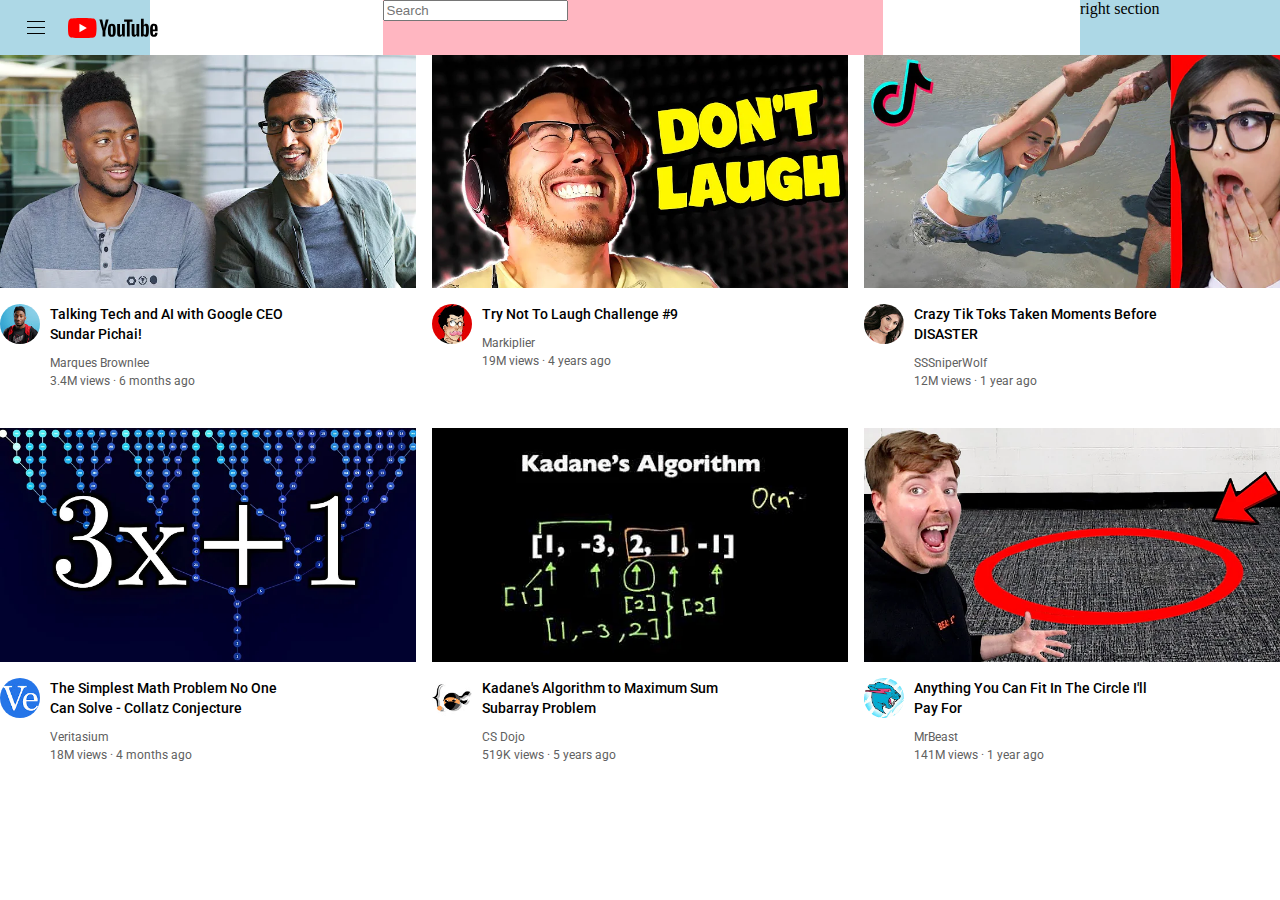
<file: index.html>
<!DOCTYPE html>
<html>
<head>
	<title>Youtube Clone</title>

  <link rel="preconnect" href="https://fonts.googleapis.com">
  <link rel="preconnect" href="https://fonts.gstatic.com" crossorigin>
  <link href="https://fonts.googleapis.com/css2?family=Roboto:wght@400;500;700&display=swap" rel="stylesheet">
  
  <link rel="stylesheet" href="styles/general.css"> 
  <link rel="stylesheet" href="styles/header.css"> 
  <link rel="stylesheet" href="styles/video.css"> 
</head>

<body>
  <div class="header">
    <div class="left-section">
      <img class="hamburger-menu" src="icons/hamburger-menu.svg">
      <img class="youtube-logo" src="icons/youtube-logo.svg">
    </div>
    <div class="middle-section">
      <input class="search-bar" type="text" placeholder="Search">
    </div>
    <div class="right-section">
      right section
    </div>
  </div>
  <div class="video-grid">
        <div class="video-preview">
      <div class="thumbnail-row">
        <img class="thumbnail" src="thumbnails/image-1.webp">
      </div>
      <div>
        <div class="video-info-grid">
            <div class="channel-pic">
              <image class="profile-pic" src="channel-pictures/channel-1.jpeg"></image>
            </div>
            <div class="video-info">
              <p class="video-title">
                Talking Tech and AI with Google CEO Sundar Pichai!
              </p>
              <p class="video-author">
                Marques Brownlee
              </p>
              <p class="video-stats">
                3.4M views &#183; 6 months ago
              </p>
            </div>
        </div>
      </div>
    </div>

    <div class="video-preview">
      <div class="thumbnail-row">
        <img class="thumbnail" src="thumbnails/image-2.webp">
      </div>
      <div>
        <div class="video-info-grid">
            <div class="channel-pic">
              <image class="profile-pic" src="channel-pictures/channel-2.jpeg"></image>
            </div>
            <div class="video-info">
              <p class="video-title">
                Try Not To Laugh Challenge #9
              </p>
              <p class="video-author">
                Markiplier
              </p>
              <p class="video-stats">
                19M views &#183;  4 years ago
              </p>
            </div>
        </div>
      </div>
    </div>

    <div class="video-preview">
      <div class="thumbnail-row">
        <img class="thumbnail" src="thumbnails/image-3.webp">
      </div>
      <div>
        <div class="video-info-grid">
            <div class="channel-pic">
              <image class="profile-pic" src="channel-pictures/channel-3.jpeg"></image>
            </div>
            <div class="video-info">
              <p class="video-title">
                Crazy Tik Toks Taken Moments Before DISASTER
              </p>
              <p class="video-author">
                SSSniperWolf
              </p>
              <p class="video-stats">
                12M views &#183; 1 year ago
            </div>
        </div>
      </div>
    </div>

    <div class="video-preview">
      <div class="thumbnail-row">
        <img class="thumbnail" src="thumbnails/image-4.webp">
      </div>
      <div>
        <div class="video-info-grid">
            <div class="channel-pic">
              <image class="profile-pic" src="channel-pictures/channel-4.jpeg"></image>
            </div>
            <div class="video-info">
              <p class="video-title">
                The Simplest Math Problem No One Can Solve - Collatz Conjecture
              </p>
              <p class="video-author">
                Veritasium
              </p>
              <p class="video-stats">
                18M views &#183;  4 months ago
              </p>
            </div>
        </div>
      </div>
    </div>

    <div class="video-preview">
      <div class="thumbnail-row">
        <img class="thumbnail" src="thumbnails/image-5.webp">
      </div>
      <div>
        <div class="video-info-grid">
            <div class="channel-pic">
              <image class="profile-pic" src="channel-pictures/channel-5.jpeg"></image>
            </div>
            <div class="video-info">
              <p class="video-title">
                Kadane's Algorithm to Maximum Sum Subarray Problem
              </p>
              <p class="video-author">
                CS Dojo
              </p>
              <p class="video-stats">
                519K views &#183;  5 years ago
            </div>
        </div>
      </div>
    </div>

    <div class="video-preview">
      <div class="thumbnail-row">
        <img class="thumbnail" src="thumbnails/image-6.webp">
      </div>
      <div>
        <div class="video-info-grid">
            <div class="channel-pic">
              <image class="profile-pic" src="channel-pictures/channel-6.jpeg"></image>
            </div>
            <div class="video-info">
              <p class="video-title">
                Anything You Can Fit In The Circle I&#39;ll Pay For
              </p>
              <p class="video-author">
                MrBeast
              </p>
              <p class="video-stats">
                141M views &#183;  1 year ago
              </p>
            </div>
        </div>
      </div>
    </div>
  </div>
</body>
</html>
</file>
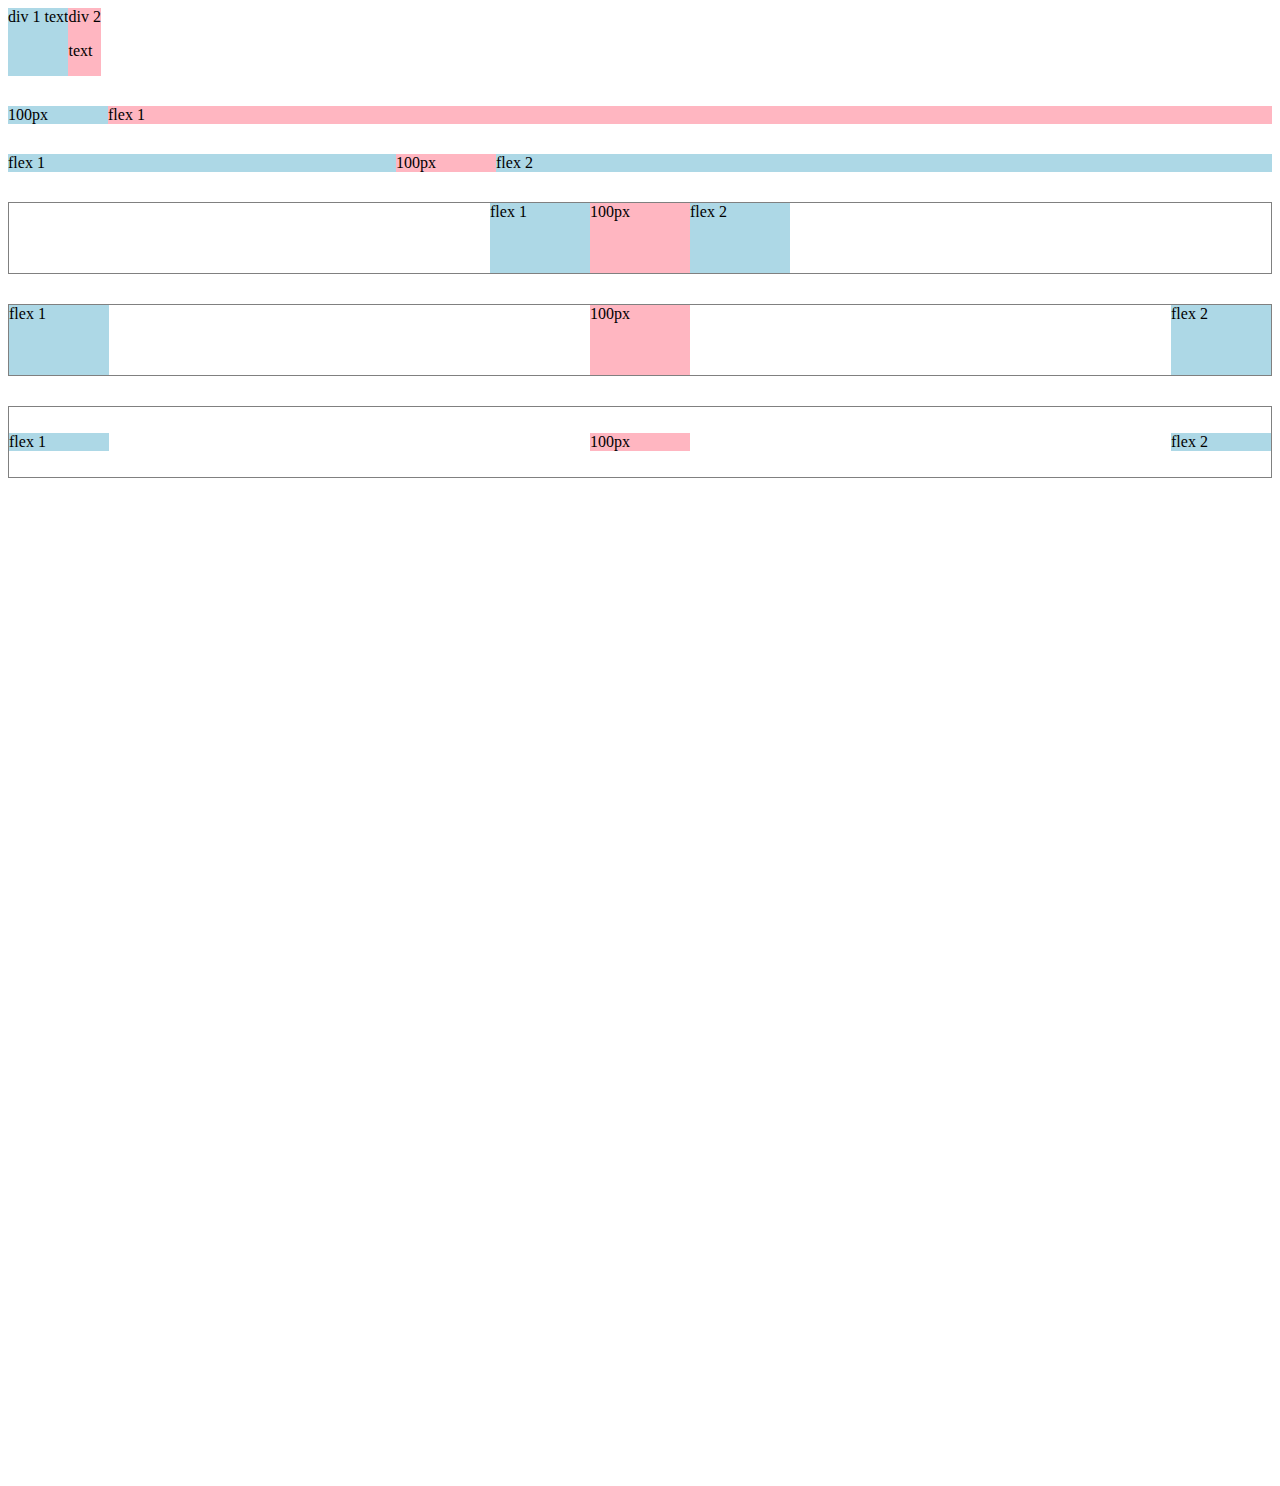
<file: flexbox.html>
<!DOCTYPE html>
<html>
  <head>
    <title>FlexBox Practice</title>
  </head>
  <body style="padding-bottom: 1000px;">
    <div style="
    display: flex;
    flex-direction: row;">
      <div style="background-color: lightblue;">div 1 text</div>
      <div style="background-color: lightpink;">div 2<p>text</p></div>
    </div>

    <div style="
    margin-top: 30px;
    display: flex;
    flex-direction: row;">
      <div style="
      background-color: lightblue;
      width: 100px;
      ">100px</div>
      <div style="
      background-color: lightpink;
      flex: 1;
      ">flex 1</div>
    </div>

    <div style="
    margin-top: 30px;
    display: flex;
    flex-direction: row;">
      <div style="
      background-color: lightblue;
      flex: 1;
      ">flex 1</div>
      <div style="
      background-color: lightpink;
      width: 100px;
      ">100px</div>
       <div style="
       background-color: lightblue;
       flex: 2;
       ">flex 2</div>
       </div>
       
       <div style="
       margin-top: 30px;
       height: 70px;
       border-width: 1px;
       border-style: solid;
       border-color: grey;
       display: flex;
       flex-direction: row;
       justify-content: center;">
         <div style="
         background-color: lightblue;
         width: 100px;
         ">flex 1</div>
         <div style="
         background-color: lightpink;
         width: 100px;
         ">100px</div>
          <div style="
          background-color: lightblue;
          width: 100px;
          ">flex 2</div>
          </div>

          <div style="
          margin-top: 30px;
          height: 70px;
          border-width: 1px;
          border-style: solid;
          border-color: grey;
          display: flex;
          flex-direction: row;
          justify-content: space-between;">
            <div style="
            background-color: lightblue;
            width: 100px;
            ">flex 1</div>
            <div style="
            background-color: lightpink;
            width: 100px;
            ">100px</div>
             <div style="
             background-color: lightblue;
             width: 100px;
             ">flex 2</div>
             </div>

             <div style="
             margin-top: 30px;
             height: 70px;
             border-width: 1px;
             border-style: solid;
             border-color: grey;
             display: flex;
             flex-direction: row;
             justify-content: space-between;
             align-items: center;">
               <div style="
               background-color: lightblue;
               width: 100px;
               ">flex 1</div>
               <div style="
               background-color: lightpink;
               width: 100px;
               ">100px</div>
                <div style="
                background-color: lightblue;
                width: 100px;
                ">flex 2</div>
                </div>


  </body>
</html>
</file>
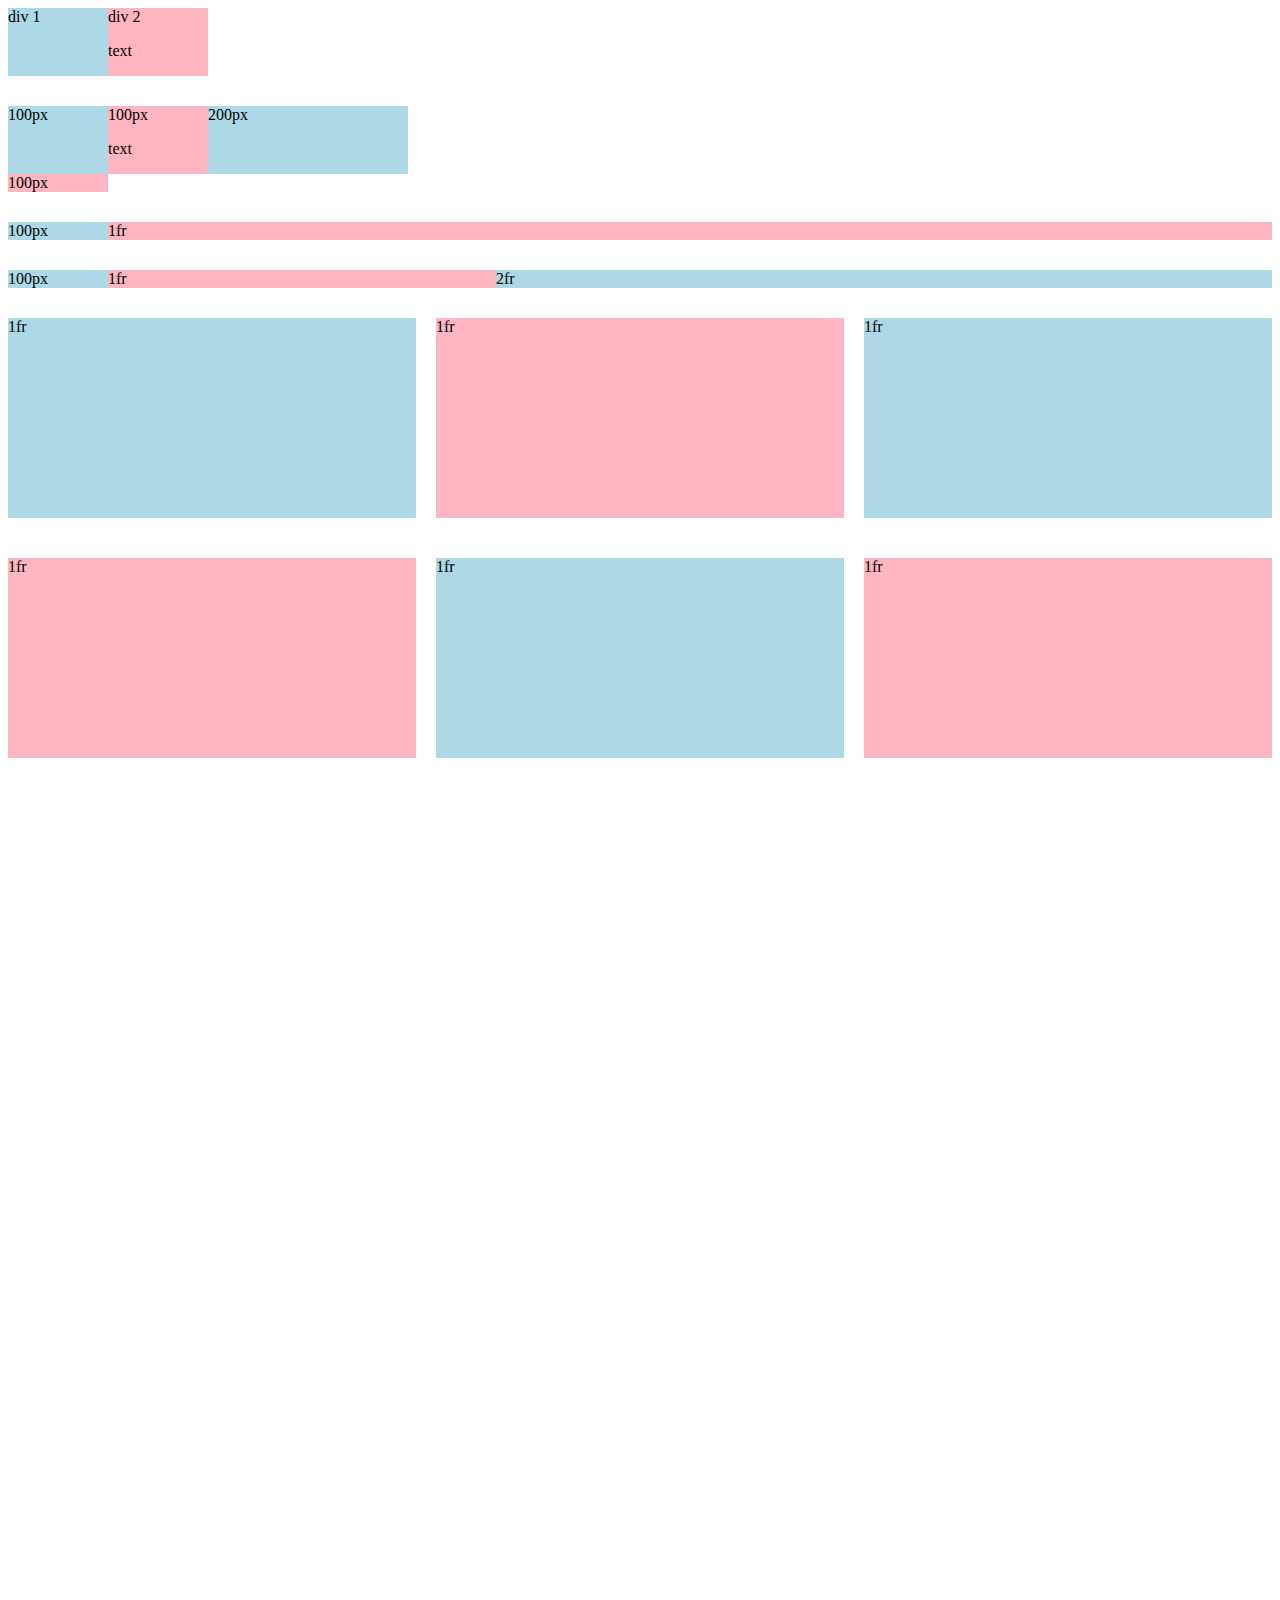
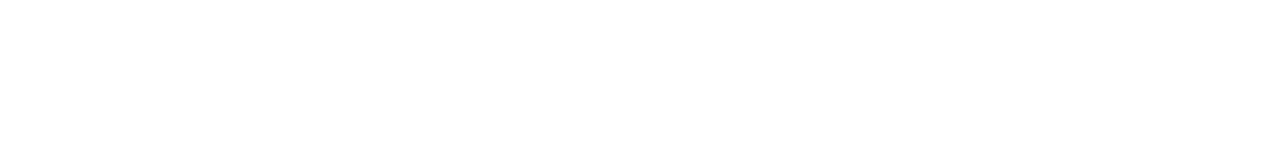
<file: grid-pracrtice.html>
<!DOCTYPE html>
<html>
  <head>
    <title>Grid Practice</title>
  </head>
  <body style="padding-bottom: 1000px;">
    <div style="
      display: grid;
      grid-template-columns: 100px 100px;
      ">

        <div style="background-color: lightblue;">div 1</div>
        <div style="background-color:lightpink;">div 2<p>text</p></div>
    </div>
    <div style="
    margin-top: 30px;
      display: grid;
      grid-template-columns: 100px 100px 200px;">

      <div style="background-color: lightblue;">100px</div>
      <div style="background-color:lightpink;">100px<p>text</p></div>
      <div style="background-color: lightblue;">200px</div>
      <div style="background-color:lightpink;">100px</div> 
  </div>

    <div style="
    margin-top: 30px;
      display: grid;
      grid-template-columns: 100px 1fr;">

      <div style="background-color: lightblue;">100px</div>
      <div style="background-color:lightpink;">1fr</div>
  </div>

  <div style="
    margin-top: 30px;
      display: grid;
      grid-template-columns: 100px 1fr 2fr;">

      <div style="background-color: lightblue;">100px</div>
      <div style="background-color:lightpink;">1fr</div>
      <div style="background-color: lightblue;">2fr</div>
</div>

<div style="
  margin-top: 30px;
    display: grid;
    grid-template-columns: 1fr 1fr 1fr;
    column-gap: 20px;
    row-gap: 40px;
    ">
    <div style="background-color: lightblue;height: 200px;">1fr</div>
    <div style="background-color:lightpink;height: 200px;">1fr</div>
    <div style="background-color: lightblue;height: 200px;">1fr</div>
    <div style="background-color:lightpink;height: 200px;">1fr</div>
    <div style="background-color: lightblue;height: 200px;">1fr</div>
    <div style="background-color:lightpink;height: 200px;">1fr</div>
</div>
  </body>
</html>
</file>
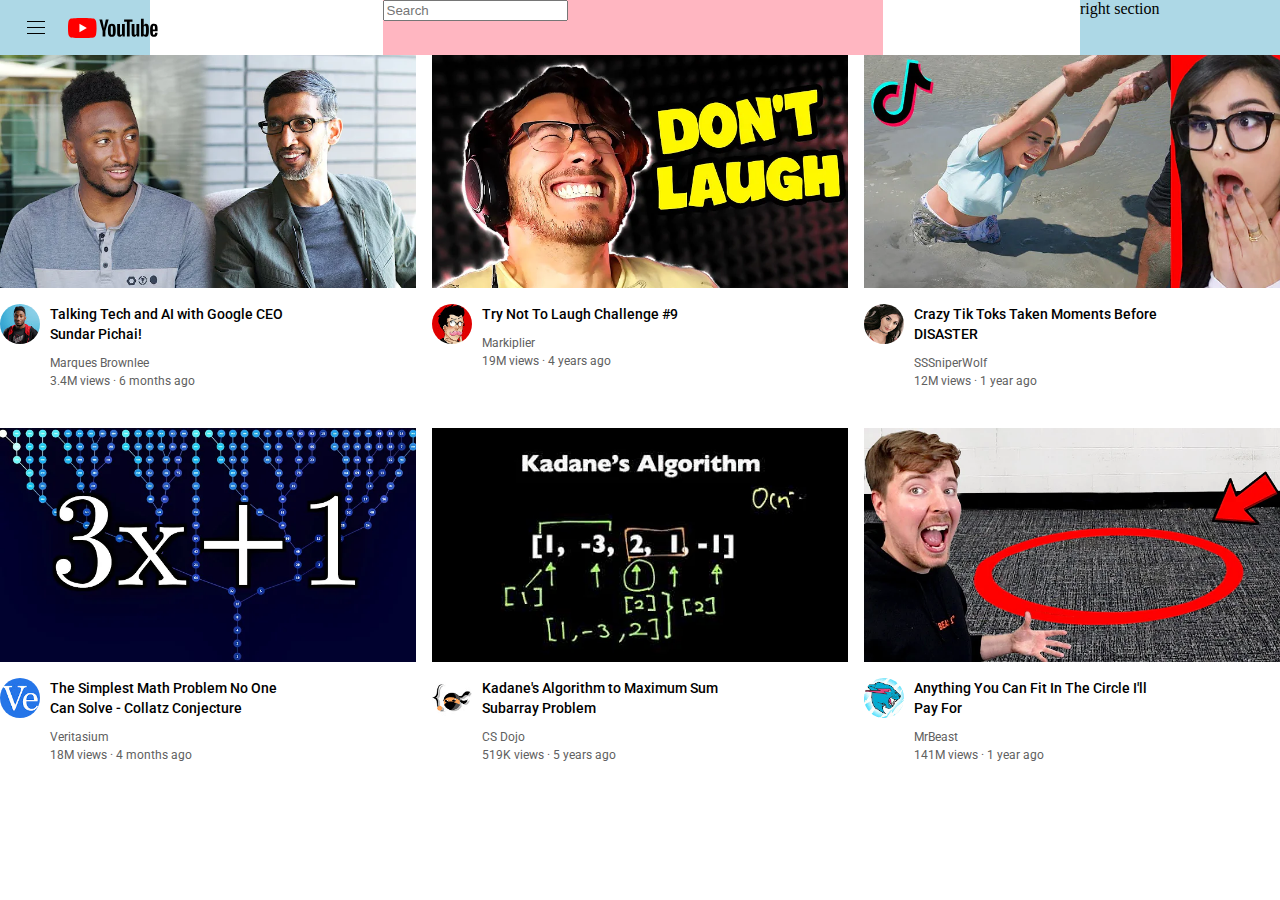
<file: youtube.html>
<!DOCTYPE html>
<html>
<head>
	<title>Youtube Clone</title>

  <link rel="preconnect" href="https://fonts.googleapis.com">
  <link rel="preconnect" href="https://fonts.gstatic.com" crossorigin>
  <link href="https://fonts.googleapis.com/css2?family=Roboto:wght@400;500;700&display=swap" rel="stylesheet">
  
  <link rel="stylesheet" href="styles/general.css"> 
  <link rel="stylesheet" href="styles/header.css"> 
  <link rel="stylesheet" href="styles/video.css"> 
</head>

<body>
  <div class="header">
    <div class="left-section">
      <img class="hamburger-menu" src="icons/hamburger-menu.svg">
      <img class="youtube-logo" src="icons/youtube-logo.svg">
    </div>
    <div class="middle-section">
      <input class="search-bar" type="text" placeholder="Search">
    </div>
    <div class="right-section">
      right section
    </div>
  </div>
  <div class="video-grid">
        <div class="video-preview">
      <div class="thumbnail-row">
        <img class="thumbnail" src="thumbnails/image-1.webp">
      </div>
      <div>
        <div class="video-info-grid">
            <div class="channel-pic">
              <image class="profile-pic" src="channel-pictures/channel-1.jpeg"></image>
            </div>
            <div class="video-info">
              <p class="video-title">
                Talking Tech and AI with Google CEO Sundar Pichai!
              </p>
              <p class="video-author">
                Marques Brownlee
              </p>
              <p class="video-stats">
                3.4M views &#183; 6 months ago
              </p>
            </div>
        </div>
      </div>
    </div>

    <div class="video-preview">
      <div class="thumbnail-row">
        <img class="thumbnail" src="thumbnails/image-2.webp">
      </div>
      <div>
        <div class="video-info-grid">
            <div class="channel-pic">
              <image class="profile-pic" src="channel-pictures/channel-2.jpeg"></image>
            </div>
            <div class="video-info">
              <p class="video-title">
                Try Not To Laugh Challenge #9
              </p>
              <p class="video-author">
                Markiplier
              </p>
              <p class="video-stats">
                19M views &#183;  4 years ago
              </p>
            </div>
        </div>
      </div>
    </div>

    <div class="video-preview">
      <div class="thumbnail-row">
        <img class="thumbnail" src="thumbnails/image-3.webp">
      </div>
      <div>
        <div class="video-info-grid">
            <div class="channel-pic">
              <image class="profile-pic" src="channel-pictures/channel-3.jpeg"></image>
            </div>
            <div class="video-info">
              <p class="video-title">
                Crazy Tik Toks Taken Moments Before DISASTER
              </p>
              <p class="video-author">
                SSSniperWolf
              </p>
              <p class="video-stats">
                12M views &#183; 1 year ago
            </div>
        </div>
      </div>
    </div>

    <div class="video-preview">
      <div class="thumbnail-row">
        <img class="thumbnail" src="thumbnails/image-4.webp">
      </div>
      <div>
        <div class="video-info-grid">
            <div class="channel-pic">
              <image class="profile-pic" src="channel-pictures/channel-4.jpeg"></image>
            </div>
            <div class="video-info">
              <p class="video-title">
                The Simplest Math Problem No One Can Solve - Collatz Conjecture
              </p>
              <p class="video-author">
                Veritasium
              </p>
              <p class="video-stats">
                18M views &#183;  4 months ago
              </p>
            </div>
        </div>
      </div>
    </div>

    <div class="video-preview">
      <div class="thumbnail-row">
        <img class="thumbnail" src="thumbnails/image-5.webp">
      </div>
      <div>
        <div class="video-info-grid">
            <div class="channel-pic">
              <image class="profile-pic" src="channel-pictures/channel-5.jpeg"></image>
            </div>
            <div class="video-info">
              <p class="video-title">
                Kadane's Algorithm to Maximum Sum Subarray Problem
              </p>
              <p class="video-author">
                CS Dojo
              </p>
              <p class="video-stats">
                519K views &#183;  5 years ago
            </div>
        </div>
      </div>
    </div>

    <div class="video-preview">
      <div class="thumbnail-row">
        <img class="thumbnail" src="thumbnails/image-6.webp">
      </div>
      <div>
        <div class="video-info-grid">
            <div class="channel-pic">
              <image class="profile-pic" src="channel-pictures/channel-6.jpeg"></image>
            </div>
            <div class="video-info">
              <p class="video-title">
                Anything You Can Fit In The Circle I&#39;ll Pay For
              </p>
              <p class="video-author">
                MrBeast
              </p>
              <p class="video-stats">
                141M views &#183;  1 year ago
              </p>
            </div>
        </div>
      </div>
    </div>
  </div>
</body>
</html>
</file>
<file: styles/general.css>
p {
    font-family: Roboto, Arial;
    margin-top: 0px;
    margin-bottom: 0px;
  }
body {
    margin: 0;
}
</file>
<file: styles/header.css>
.header {
    height: 55px;
    display: flex;
    flex-direction: row;
    justify-content: space-between;
}

.left-section {
    background-color: lightblue;
    width: 150px;
    align-items: center;
    display: flex;
}
.middle-section {
    background-color: lightpink;
    flex: 1;
    margin-left: 70px;
    margin-right: 35px;
    max-width: 500px;
}
.right-section {
    background-color: lightblue;
    width: 200px;
}
.hamburger-menu{
    height: 24px;
    margin-left: 24px;
    margin-right: 20px;
}
.youtube-logo {
    height: 20px;
}
</file>
<file: styles/video.css>
.thumbnail {
    width:100%;
        }

  .video-info-grid {
    display: grid;
    grid-template-columns: 50px 1fr;
  }

  .channel-pic {
    width: 50px;
    vertical-align: top;
  }
  .video-info {
    width: 245px;
  }
  .profile-pic {
      border-radius: 50px;
    width: 40px;

  }
  .video-title {
    margin-top: 0px;
    font-size: 14px;
    font-weight: 500;
    line-height: 20px;
    margin-bottom: 12px;
  }
  .thumbnail-row {
    margin-bottom: 12px;
  }

  .video-author ,.video-stats {
    font-size: 12px;
    color: rgb(96, 96, 96);
  }
  .video-author {
    margin-bottom: 4px;
  }
  .video-grid {
    display: grid;
    grid-template-columns: 1fr 1fr 1fr;
    column-gap: 16px;
    row-gap: 40px;
  }
</file>
